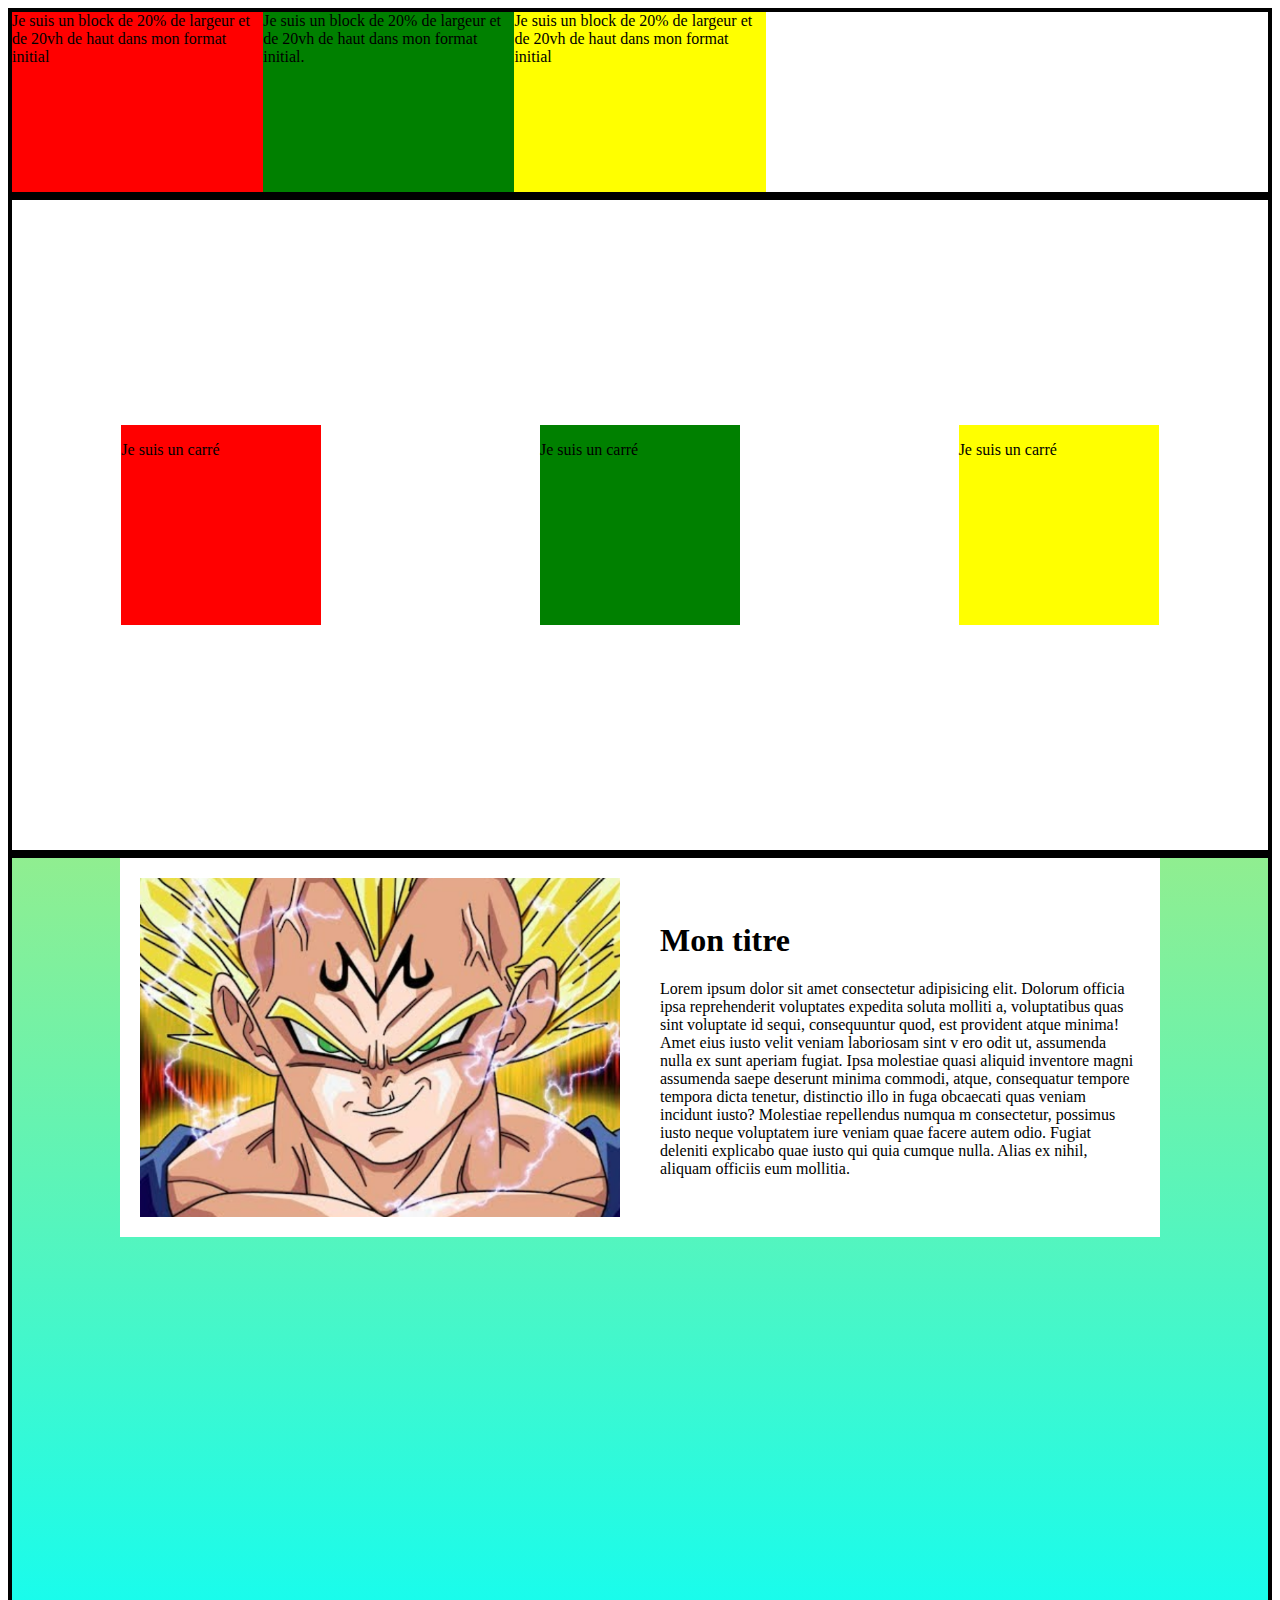
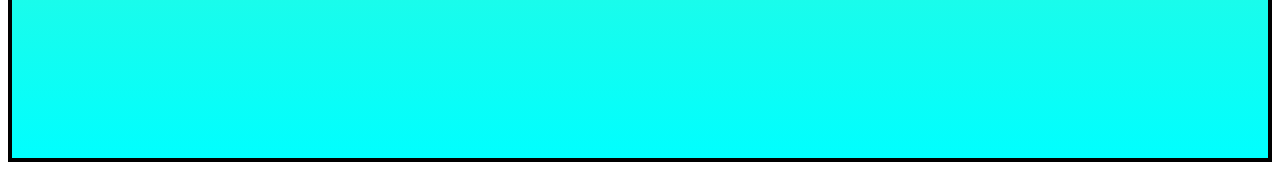
<file: flex-box ex/index.html>
<!DOCTYPE html>
<html lang="fr">
<head>
    <meta charset="UTF-8">
    <meta http-equiv="X-UA-Compatible" content="IE=edge">
    <meta name="viewport" content="width=device-width, initial-scale=1.0">
    <title>Document</title>
    <link rel="stylesheet" href="style.css">
</head>
<body>
    <div class="container">
        <div class="box box1">Je suis un block de 20% de largeur
             et de 20vh de haut dans mon format initial</div>
        <div class="box box2">Je suis un block de 20% de largeur
             et de 20vh de haut dans mon format initial.</div>
        <div class="box box3">Je suis un block de 20% de largeur
             et de 20vh de haut dans mon format initial</div>
    </div>

    <!-- C2 -->
    <div class="container c2">
        <div class="box box1">
            <p>Je suis un carré</p>
            <img src="image/responsive-chat.png" alt="photo de chat">
        </div>
        <div class="box box2">
            <p>Je suis un carré</p>
            <img src="image/responsive-chat.png" alt="photo de chat">
        </div>
        <div class="box box3">
            <p>Je suis un carré</p>
            <img src="image/responsive-chat.png" alt="photo de chat">
        </div>
    </div>

    <!-- C3 -->
    <div class="container c3">
        <div class="vegeBox container">
            <img src="image/responsive-vegeta.png" alt="portrait de Vegeta">
            <div class="vegeText">
                <h1>Mon titre</h1>
                <p>Lorem ipsum dolor sit amet consectetur adipisicing elit. 
                    Dolorum officia ipsa reprehenderit voluptates expedita soluta molliti
                    a, voluptatibus quas sint voluptate id sequi, consequuntur quod, est 
                    provident atque minima! Amet eius iusto velit veniam laboriosam sint v
                    ero odit ut, assumenda nulla ex sunt aperiam fugiat. Ipsa molestiae 
                    quasi aliquid inventore magni assumenda saepe deserunt minima commodi,
                     atque, consequatur tempore tempora dicta tenetur, distinctio illo in 
                     fuga obcaecati quas veniam incidunt iusto? Molestiae repellendus numqua
                     m consectetur, possimus iusto neque voluptatem iure veniam quae facere 
                     autem odio. Fugiat deleniti explicabo quae iusto qui quia cumque nulla. 
                     Alias ex nihil, aliquam officiis eum mollitia.</p>
            </div>
        </div>
    </div>
    

</body>
</html>
</file>
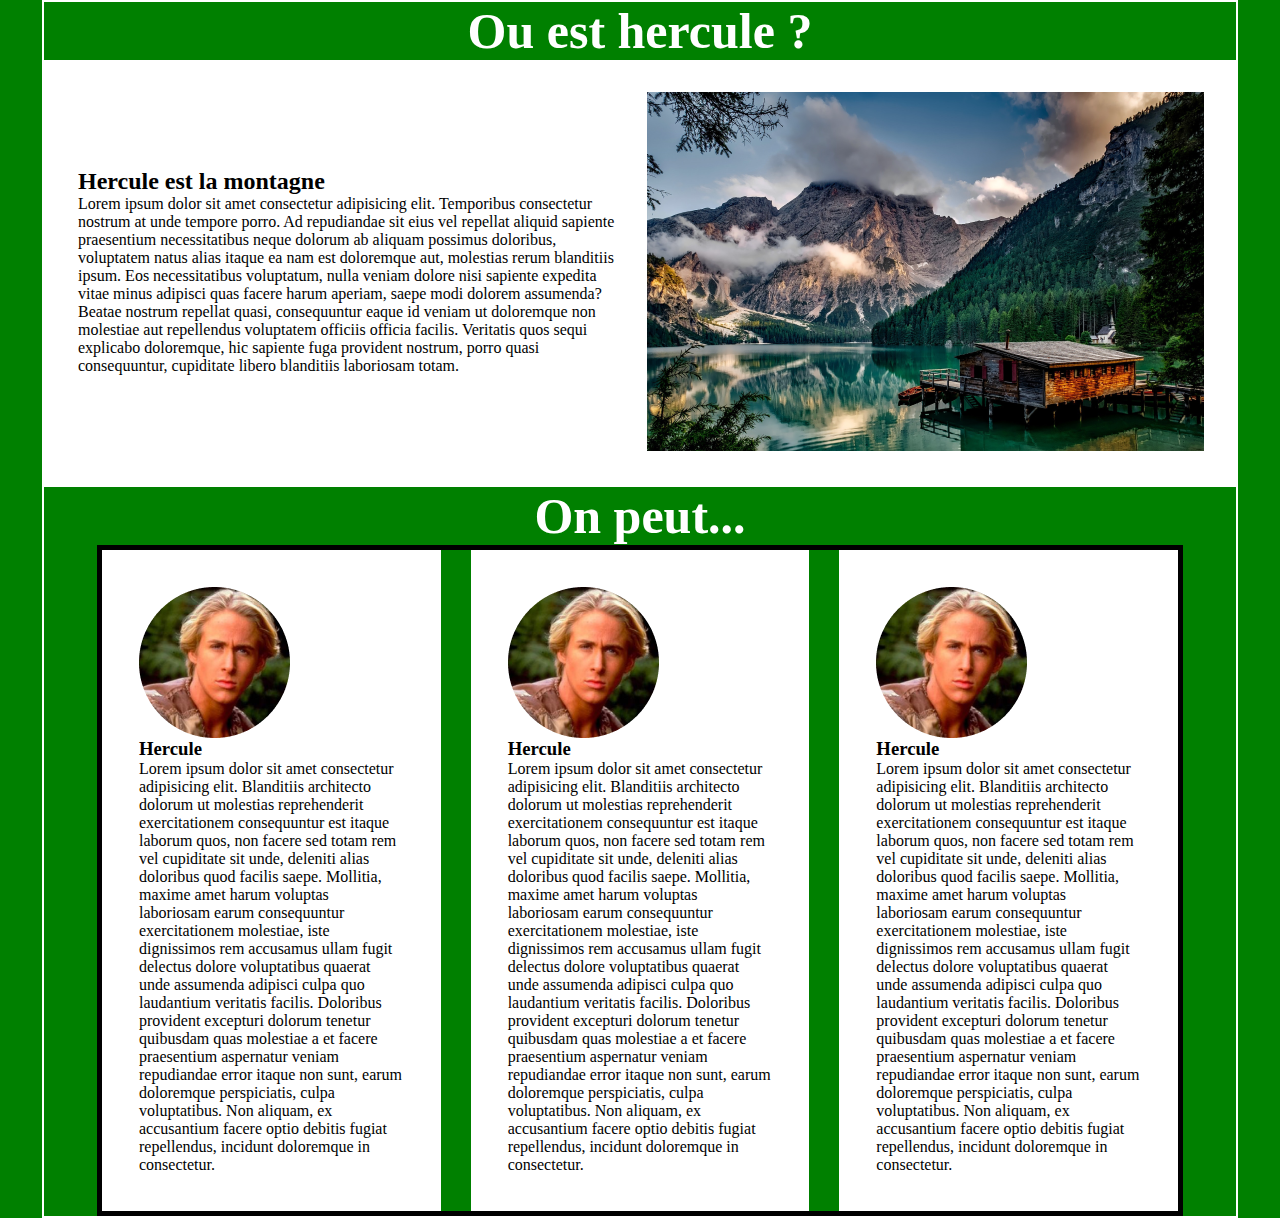
<file: resp_flex/index.html>
<!DOCTYPE html>
<html lang="en">
<head>
    <meta charset="UTF-8">
    <meta http-equiv="X-UA-Compatible" content="IE=edge">
    <meta name="viewport" content="width=device-width, initial-scale=1.0">
    <title>Document</title>
    <link rel="stylesheet" href="style.css">
</head>
<body>
    <section id="accueil">
        <h1>Ou est hercule ?</h1>
        <div class="boite-blanche flex">
            <article>
                <h2>Hercule est la montagne</h2>
                <p>Lorem ipsum dolor sit amet consectetur adipisicing elit. Temporibus consectetur nostrum at unde tempore porro. Ad repudiandae sit eius vel repellat aliquid sapiente praesentium necessitatibus neque dolorum ab aliquam possimus doloribus, voluptatem natus alias itaque ea nam est doloremque aut, molestias rerum blanditiis ipsum. Eos necessitatibus voluptatum, nulla veniam dolore nisi sapiente expedita vitae minus adipisci quas facere harum aperiam, saepe modi dolorem assumenda? Beatae nostrum repellat quasi, consequuntur eaque id veniam ut doloremque non molestiae aut repellendus voluptatem officiis officia facilis. Veritatis quos sequi explicabo doloremque, hic sapiente fuga provident nostrum, porro quasi consequuntur, cupiditate libero blanditiis laboriosam totam.</p>
            </article>
            <img src="img/nature-1.png" alt="img">
        </div>
    </section>
    
    <!-- S2 -->

    <section id="ouesthercule">
        <h1>On peut...</h1>
        <div class="cards flex">
            <div class="card">
                <img src="img/hercule-1.png" alt="img">
                <h3>Hercule</h3>
                <p>Lorem ipsum dolor sit amet consectetur adipisicing elit. Blanditiis architecto dolorum ut molestias reprehenderit exercitationem consequuntur est itaque laborum quos, non facere sed totam rem vel cupiditate sit unde, deleniti alias doloribus quod facilis saepe. Mollitia, maxime amet harum voluptas laboriosam earum consequuntur exercitationem molestiae, iste dignissimos rem accusamus ullam fugit delectus dolore voluptatibus quaerat unde assumenda adipisci culpa quo laudantium veritatis facilis. Doloribus provident excepturi dolorum tenetur quibusdam quas molestiae a et facere praesentium aspernatur veniam repudiandae error itaque non sunt, earum doloremque perspiciatis, culpa voluptatibus. Non aliquam, ex accusantium facere optio debitis fugiat repellendus, incidunt doloremque in consectetur.</p>
            </div>
            <div class="card">
                <img src="img/hercule-1.png" alt="img">
                <h3>Hercule</h3>
                <p>Lorem ipsum dolor sit amet consectetur adipisicing elit. Blanditiis architecto dolorum ut molestias reprehenderit exercitationem consequuntur est itaque laborum quos, non facere sed totam rem vel cupiditate sit unde, deleniti alias doloribus quod facilis saepe. Mollitia, maxime amet harum voluptas laboriosam earum consequuntur exercitationem molestiae, iste dignissimos rem accusamus ullam fugit delectus dolore voluptatibus quaerat unde assumenda adipisci culpa quo laudantium veritatis facilis. Doloribus provident excepturi dolorum tenetur quibusdam quas molestiae a et facere praesentium aspernatur veniam repudiandae error itaque non sunt, earum doloremque perspiciatis, culpa voluptatibus. Non aliquam, ex accusantium facere optio debitis fugiat repellendus, incidunt doloremque in consectetur.</p>
            </div>
            <div class="card">
                <img src="img/hercule-1.png" alt="img">
                <h3>Hercule</h3>
                <p>Lorem ipsum dolor sit amet consectetur adipisicing elit. Blanditiis architecto dolorum ut molestias reprehenderit exercitationem consequuntur est itaque laborum quos, non facere sed totam rem vel cupiditate sit unde, deleniti alias doloribus quod facilis saepe. Mollitia, maxime amet harum voluptas laboriosam earum consequuntur exercitationem molestiae, iste dignissimos rem accusamus ullam fugit delectus dolore voluptatibus quaerat unde assumenda adipisci culpa quo laudantium veritatis facilis. Doloribus provident excepturi dolorum tenetur quibusdam quas molestiae a et facere praesentium aspernatur veniam repudiandae error itaque non sunt, earum doloremque perspiciatis, culpa voluptatibus. Non aliquam, ex accusantium facere optio debitis fugiat repellendus, incidunt doloremque in consectetur.</p>
            </div>
        </div>
    </section>
</body>
</html>
</file>
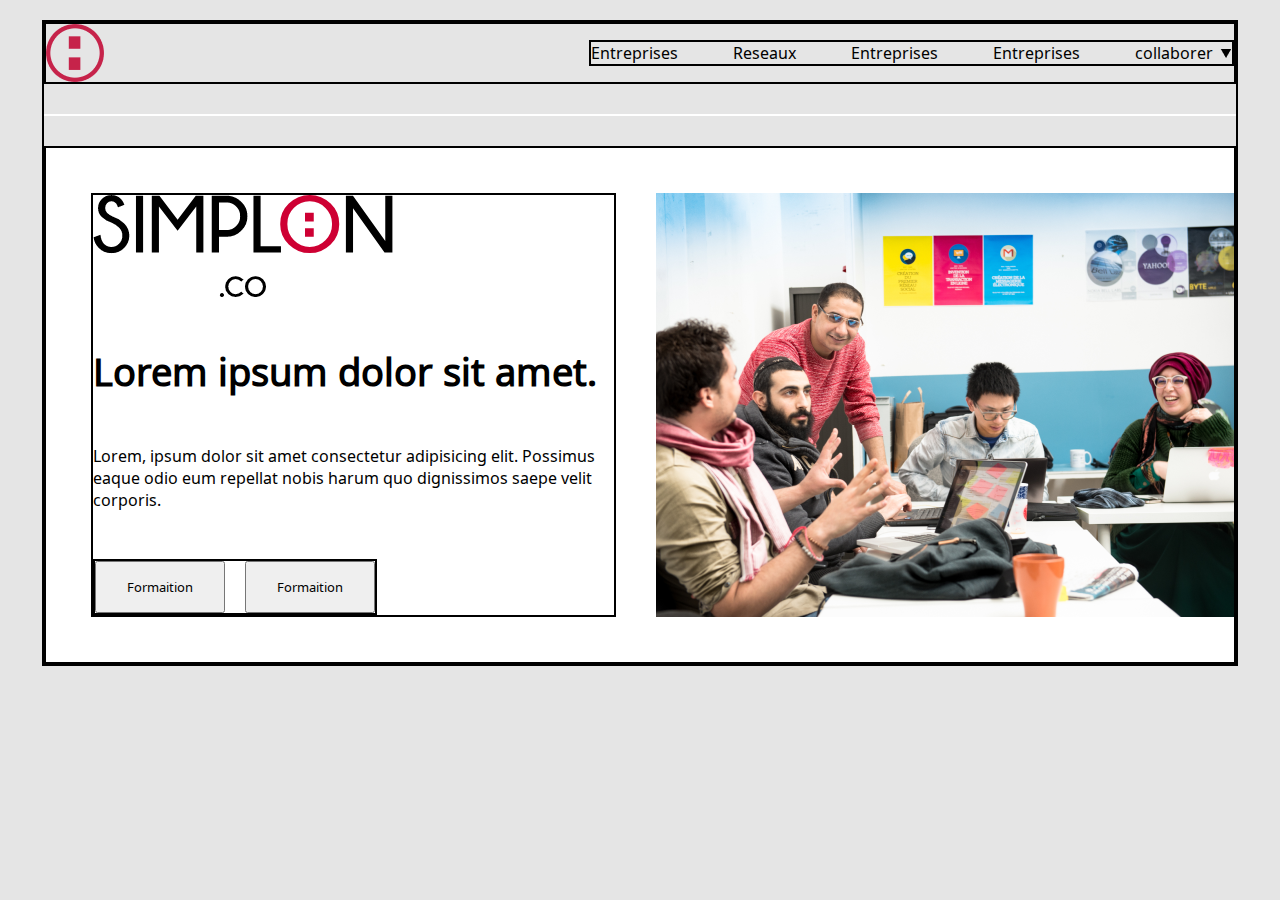
<file: SimplonSite/index.html>
<!DOCTYPE html>
<html lang="en">
<head>
    <meta charset="UTF-8">
    <meta http-equiv="X-UA-Compatible" content="IE=edge">
    <meta name="viewport" content="width=device-width, initial-scale=1.0">
    <title>Simolon</title>
    <link rel="stylesheet" href="style.css">
</head>
<body>
    <!-- main -->
    <main>
        <!-- Header -->
        <header class="flex">
            <a href="#">
                <img src="img/logo-simplon-1.png" alt="logo">
            </a>
            <nav class="flex">
                <a href="#">Entreprises</a>
                <a href="#">Reseaux</a>
                <a href="#">Entreprises</a>
                <a href="#">Entreprises</a>
                <a href="#" class="flex lien">collaborer<img src="img/Polygon1.png" alt="img"></a>
            </nav>
        </header>

        <!-- trait -->
        <hr>
        <!-- Accueil -->
        <section id="accueil" class="flex">
            <div class="accueil-contenu flex column">
                <img src="img/logo-accueil.png" alt="1">
            <h1>Lorem ipsum dolor sit amet.</h1>
            <p>Lorem, ipsum dolor sit amet consectetur adipisicing elit. Possimus eaque odio eum repellat nobis harum quo dignissimos saepe velit corporis.
            </p>
            <!-- Bouton -->
            <div class="accueil-boutons flex">
                <button>
                    <a href="#">Formaition</a>
                </button>
                <button class="bouton-blanc">
                    <a href="#">Formaition</a>
                </button>
            </div>
            </div>
            <img src="img/img-accueil.png" alt="img">
        </section>
    </main>
    
</body>
</html>
</file>
<file: flex-box ex/style.css>
.container{
    border: 4px solid black;
    display: flex;
}
.box{
    height: 20vh;
    width: 20%;
    background-color: red;
}

.box2{
    background: green;
}

.box3{
    background: yellow;
}

/* C2 */
.c2{
    min-height: 650px;
    justify-content: space-around;
    align-items: center;
}
.c2 .box{
    height: 200px;
    width: 200px;
}
.c2 .box img{
    display: none;
}
/* C3 */
.c3{
    min-height: 100vh;
    background: linear-gradient(lightgreen, aqua);
    justify-content: center;
    align-items: flex-start;
    

}
.vegeBox{
    border:3px solid red;
    background: white;
    width: min(1000px, 90%);
    justify-content: space-between;
    align-items: center;
    padding: 20px;
    gap: 30px;
    border: none;
}

.vegeBox *{
    width: min(480px, 100%);
}

/* MEDIA QUERIES */
@media (max-width : 1000px){

}


@media (max-width: 900px) {
    .c2{
        flex-direction: column;
        justify-content: center;
        align-items: flex-start;
    }

    .c2 .box{
        border-radius: 50%;
        display: flex;
        justify-content: center;
        align-items: center;
    }

    .c2 .box p {
        display: none;
    }

    .c2 .box img{
        display: block;
        width: 120px;
    }

}


@media (max-width: 800px) {
    .container{
        flex-direction: column;
    }
    .box{
        width: 100%;
    }
    .c3{
        justify-content: center;
        align-items: center;
    }
    .vegeBox{
        flex-direction: column;
    }
}
    




/* a partir de 800 px en colmn */
</file>
<file: resp_flex/style.css>
*{
    margin:0;
    padding: 0;
    box-sizing: border-box;
}

body{
    background: green;
}


section, div, article{
    border: 2px solid white;
}

section{
    width: min(1196px, 100%);
    /* 1196px 까지 100퍼 유지하고 따라감.*/
    margin: 0 auto;
    /* 가운데 정렬 */
}

img{
    /* 이 부분은 거의 정석. 모든 사진에 씀. */
    max-width: 100%;
    /* 줄여도 이미지 안잘리게 */
    display: block;
}

h1{
    font-size: clamp(30px, 5vw, 50px);
    /* 30px 이하부터  줄어들지 않음. 50px 이상부터 늘어나지 않음. 5vw: prefered */
    /* au milieu le moment ou le changement doit intervenir  */
    text-align: center;
    color: white;
}

.flex{
    /* 정석 */
    display: flex;
    justify-content: space-between;
    align-items: center;

}
/* flex. : 여러번 할 것 모두에 적용 */

.boite-blanche{
    background: white;
    padding: 30px;
    gap: 20px 
    /* gap: 글자 이미지 사이 간격 (article, img 사이.)  */
    /* gap 은 부모에 설정 */
}
/* CARDS */
.cards{
    width: min(1086px, 100%);
    border: 5px solid black;
    margin: 0 auto;
    gap: 30px;
}
.card{
    background-color:white;
    padding: 35px;
}

@media (max-width: 960px){
    .boite-blanche{
        flex-direction: column;
    }
}
/* 960px 부터 세로 정렬 */

/* S2 */
@media (max-width: 760px){
    .cards{
        flex-direction: column;
    }
}
/* 760px 부터 세로 정렬 */
</file>
<file: SimplonSite/style.css>
@import url('https://fonts.googleapis.com/css2?family=Noto+Sans+Limbu&display=swap');

/* font-family: 'Noto Sans Limbu', sans-serif; */

/* Standard */
*{
    margin: 0;
    padding: 0;
    box-sizing: border-box;
    font-family: 'Noto Sans Limbu', sans-serif;
}

img{
    max-width: 100%;
    display: block;
}

:root{
    --color-red : #CF3034;
    --color-white : #fff;
    /* 한번에 색 바꾸기 */
}

body{
    background: #E5E5E5;
    
}

div, section, main, header, nav{
    border: 2px solid black;
}
/* flex */
.flex{
    display: flex;
    justify-content: space-between;
    align-items: center;
}

.column{
    flex-direction: column;
}

a{
    text-decoration: none;
    color: black;
}
/* main */
main{
    width: min(1196px, 100%);
    /* 스페이스 없음. */
    /* 1196 넘게 줄이면 100%로 화면 따라갈게. 90%*/
    margin: 20px auto 100px;
    /* 20px: haut, auto: 가운데 정렬, 100px : footer 높이 */
    /* 위, 옆, 아래. */
}

/* header */

nav{
    gap:55px;
    /* gap 쓰려면 flex가 꼭 부모로 있어야 함 */
}

.lien{
    gap: 7px;
}

nav a:hover{
    color: var(--color-red)
}

/* Trait */
hr{
    border:1px solid var(--color-white);
    margin: 30px 0;
}

/* accueil */
#accueil{
    gap: 40px;
    background: var(--color-white);
    /* ?????? */
    padding: 45px 0 45px 45px;
}

.accueil-contenu{
    min-height: 424px;
    /* 이미지가 424이므로 로고를 이미지와 같은 높이로 . */
    /*  */
    align-items: flex-start;    
}

.accueil-contenu h1{
    font-size: clamp(24px,3vw, 38px);
    /* a partir de 2vw je reduis ou  */
    /* plus la valeur est petit plus cela change vite */
    /* la vitesse pn choisit */
    /* a partir quelle moment cela reduit */
}

.accueil-boutons{
    gap: 20px;
}

.accueil-boutons button{
    padding: 15px 30px;
}

/* ---Media--- */
@media (max-width: 1030px){
    #accueil{
        flex-direction: column;
        padding: 20px;
    }
}
/* 1030px 이하로 줄이면 세로정렬, 20px 패딩 */

@media (max-width: 450px){
    #accueil > img{
        display: none;
        /* img 바로 밑에 오는 자식 */
    }
}
/* 450px 이하부터 이미지 사라져 */
</file>
